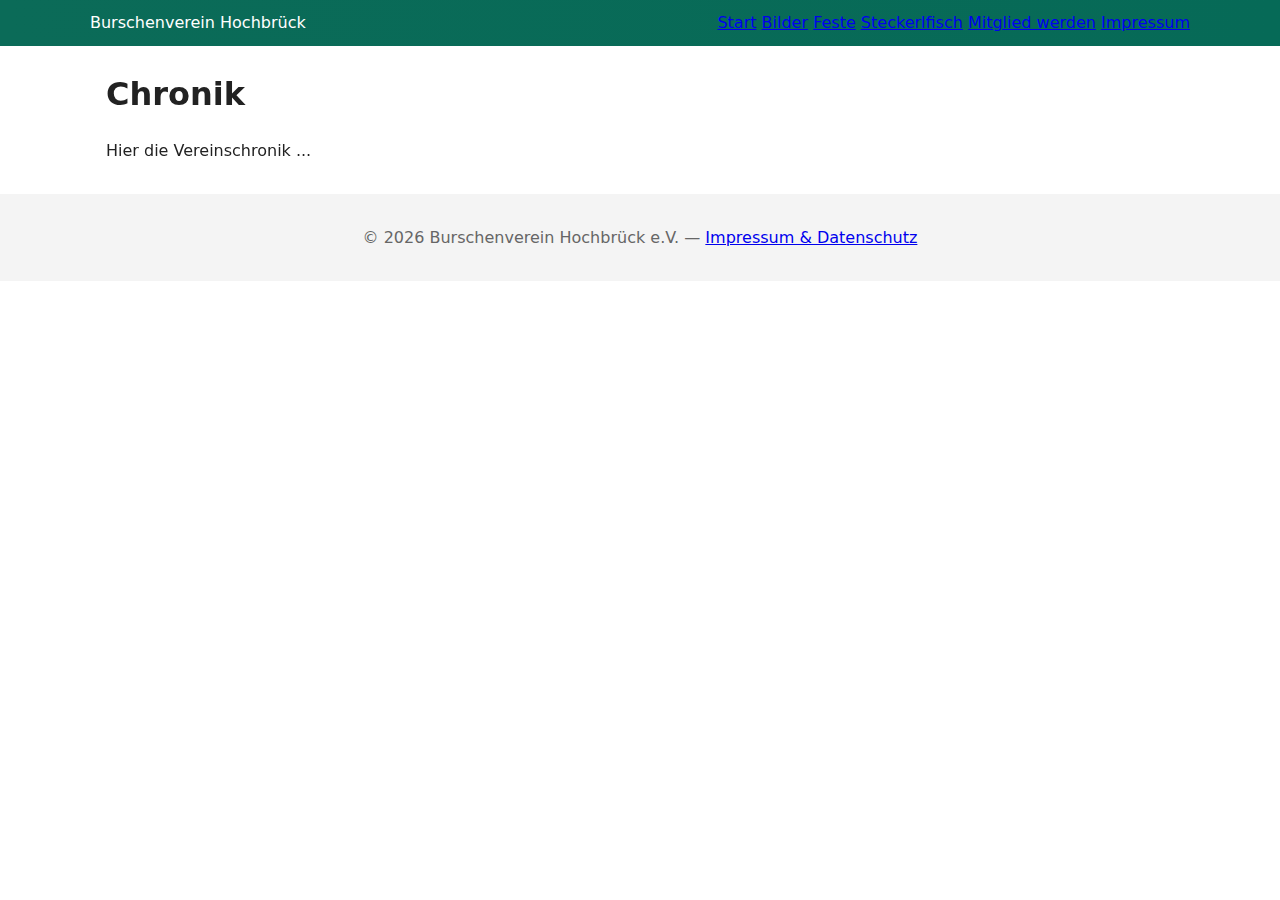
<file: chronik.html>
<!-- chronik.html -->
<!doctype html>
<html lang="de">
<head>
  <meta charset="utf-8">
  <meta name="viewport" content="width=device-width,initial-scale=1">
  <title>Chronik — Burschenverein Hochbrück</title>

  <!-- Favicon automatisch aus assets/images -->
  <link rel="icon" href="/assets/images/logo.svg" type="image/svg+xml">
  <link rel="icon" href="/assets/images/logo.png" type="image/png">

  <link rel="stylesheet" href="/assets/css/style.css">
  <!-- NEU für Dropdown: -->
  <script src="/assets/js/nav.js"></script>
</head>
<body class="page-other has-bg">

  <div id="site-header"></div>

  <main class="container">
    <h1>Chronik</h1>
    <p>Hier die Vereinschronik ...</p>
  </main>

  <div id="site-footer"></div>

  <script>
    // gleiche helper-Funktionen wie index.html (loadInclude, markActiveNav, setupDropdowns)
    async function loadInclude(id, path){
      const el = document.getElementById(id);
      if(!el) return;
      try { const r = await fetch(path); 
           if(!r.ok) return; 
           el.innerHTML = await r.text();
           const yearSpan = document.getElementById('year'); 
           if(yearSpan) yearSpan.textContent = new Date().getFullYear();
      } catch(e){ console.warn(e); }
    }
    function markActiveNav(){
      const nav = document.querySelector('.main-nav'); if(!nav) return;
      const links = nav.querySelectorAll('a'); const cur = location.pathname.split('/').pop() || 'index.html';
      links.forEach(a=>{ if(a.getAttribute('href') === cur) a.classList.add('active'); });
      const active = nav.querySelector('a.active'); if(active){ const parent = active.closest('.dropdown'); if(parent){ const btn = parent.querySelector('.dropbtn'); if(btn) btn.classList.add('active'); } }
    }
    function setupDropdowns(){
      const dropdowns = document.querySelectorAll('.dropdown');
      dropdowns.forEach(dd => {
        const btn = dd.querySelector('.dropbtn'); const menu = dd.querySelector('.dropdown-menu');
        if(!btn || !menu) return;
        document.addEventListener('click', (ev) => { if(!dd.contains(ev.target)){ btn.setAttribute('aria-expanded','false'); dd.setAttribute('aria-expanded','false'); menu.classList.remove('open'); } });
        btn.addEventListener('click', (e)=>{ e.stopPropagation(); const expanded = btn.getAttribute('aria-expanded') === 'true'; btn.setAttribute('aria-expanded', String(!expanded)); dd.setAttribute('aria-expanded', String(!expanded)); menu.classList.toggle('open', !expanded); });
      });
    }

    (async function init(){ await loadInclude('site-header','/includes/header.html'); await loadInclude('site-footer','/includes/footer.html'); markActiveNav(); setupDropdowns(); initNav(); })();
  </script>
</body>
</html>
</file>
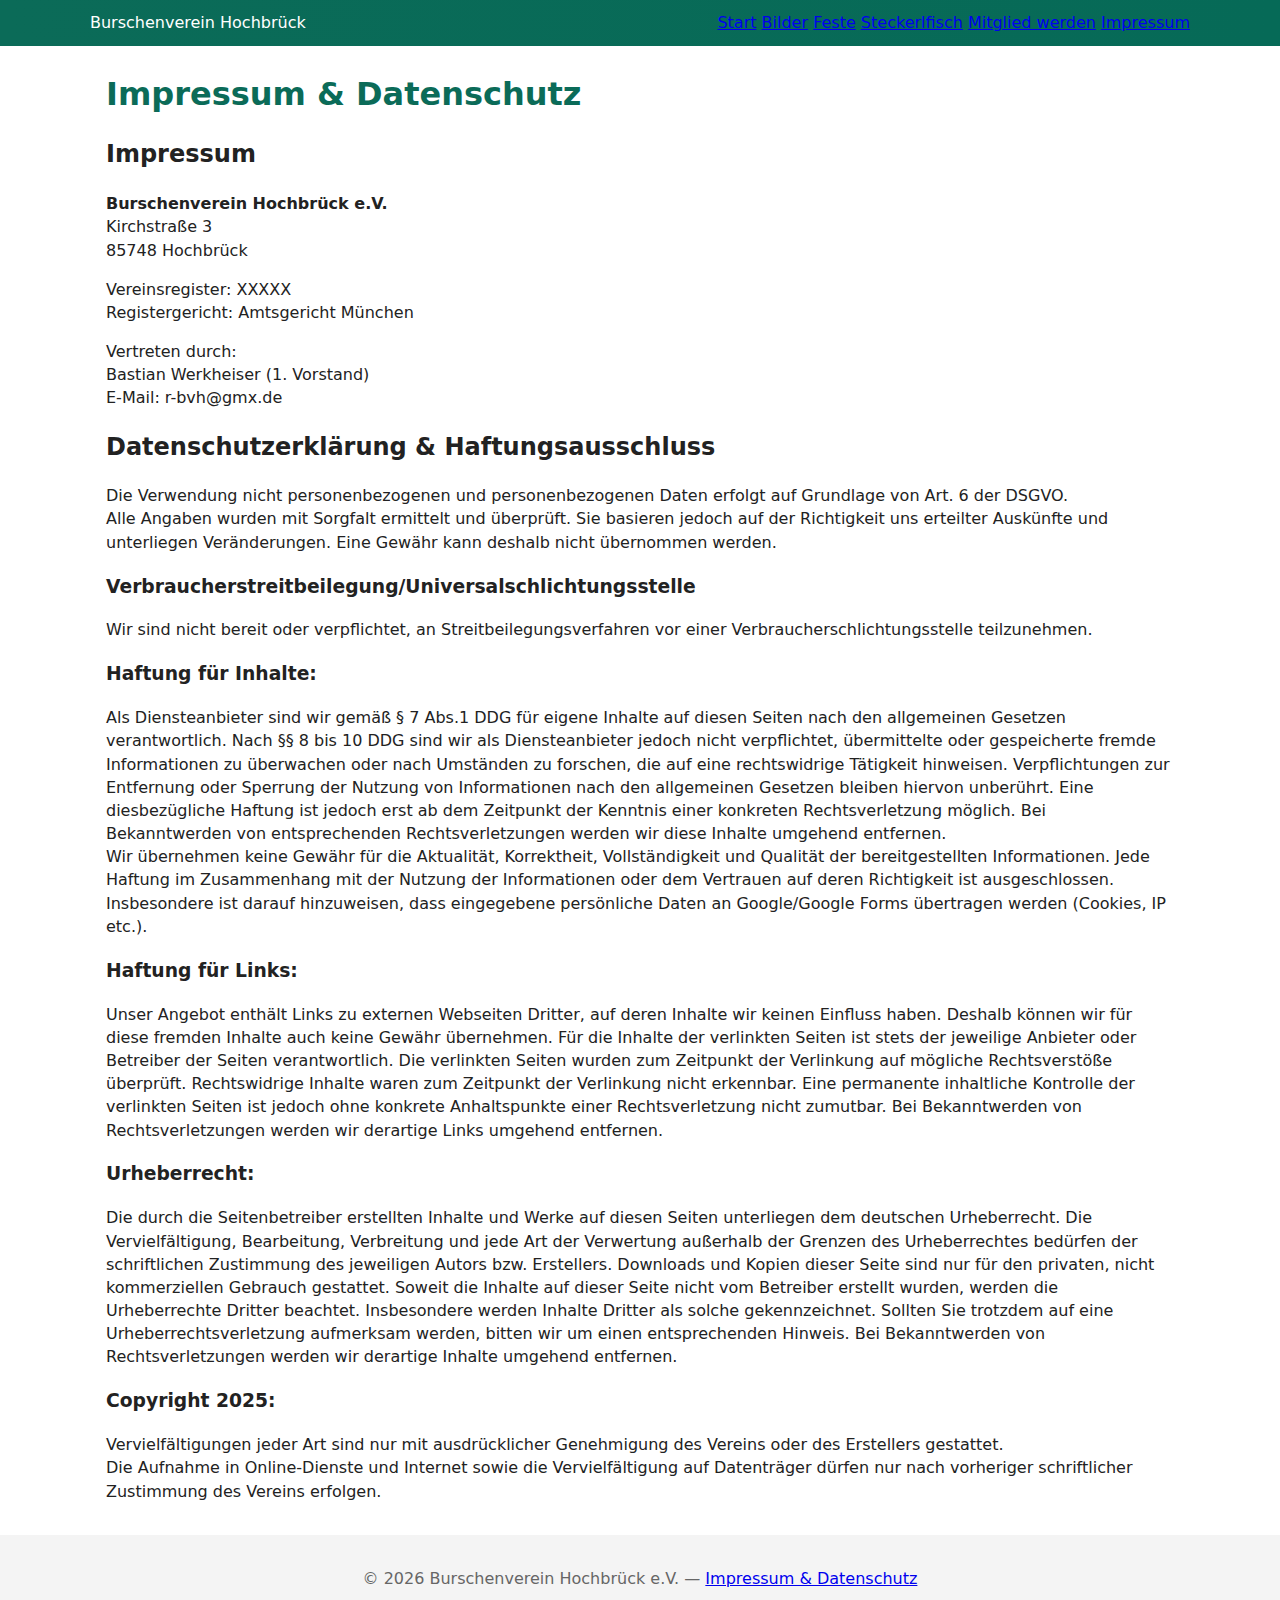
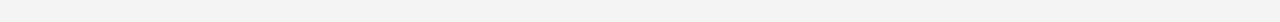
<file: impressum.html>
<!doctype html>
<html lang="de">
<head>
  <meta charset="utf-8">
  <meta name="viewport" content="width=device-width,initial-scale=1">
  <title>Impressum — Burschenverein Hochbrück</title>
  
  <!-- Favicon automatisch aus assets/images -->
  <link rel="icon" href="/assets/images/logo.svg" type="image/svg+xml">
  <link rel="icon" href="/assets/images/logo.png" type="image/png">
  
  <link rel="stylesheet" href="/assets/css/style.css">
  <!-- NEU für Dropdown: -->
  <script src="/assets/js/nav.js"></script>
</head>
<body>
  <div id="site-header"></div>
  <main class="container">
    <h1 class="hero-title">Impressum & Datenschutz</h1>
    <h2>Impressum</h2>
    <p><strong>Burschenverein Hochbrück e.V.</strong><br>
    Kirchstraße 3<br>
    85748 Hochbrück</p>
    <p>Vereinsregister: XXXXX <br>
      Registergericht: Amtsgericht München</p>
    <p>Vertreten durch: <br>
      Bastian Werkheiser (1. Vorstand)<br>
    E‑Mail: r-bvh@gmx.de</p>

    
    <h2>Datenschutzerklärung & Haftungsausschluss</h2>
    <p>Die Verwendung nicht personenbezogenen und personenbezogenen Daten erfolgt auf Grundlage von Art. 6 der DSGVO. <br>
      Alle Angaben wurden mit Sorgfalt ermittelt und überprüft. 
      Sie basieren jedoch auf der Richtigkeit uns erteilter Auskünfte und unterliegen Veränderungen. Eine Gewähr kann deshalb nicht übernommen werden. </p>
    <h3>Verbraucherstreitbeilegung/Universalschlichtungsstelle</h3>
    <p>Wir sind nicht bereit oder verpflichtet, an Streitbeilegungsverfahren vor einer Verbraucherschlichtungsstelle teilzunehmen.</p>

    <h3>Haftung für Inhalte: </h3>
    <p>Als Diensteanbieter sind wir gemäß § 7 Abs.1 DDG für eigene Inhalte auf diesen Seiten nach den allgemeinen Gesetzen verantwortlich. Nach §§ 8 bis 10 DDG sind wir als Diensteanbieter jedoch nicht verpflichtet, übermittelte oder gespeicherte fremde Informationen zu überwachen oder nach Umständen zu forschen, die auf eine rechtswidrige Tätigkeit hinweisen. Verpflichtungen zur Entfernung oder Sperrung der Nutzung von Informationen nach den allgemeinen Gesetzen bleiben hiervon unberührt. Eine diesbezügliche Haftung ist jedoch erst ab dem Zeitpunkt der Kenntnis einer konkreten Rechtsverletzung möglich. Bei Bekanntwerden von entsprechenden Rechtsverletzungen werden wir diese Inhalte umgehend entfernen. <br>
      Wir übernehmen keine Gewähr für die Aktualität, Korrektheit, Vollständigkeit und Qualität der bereitgestellten Informationen. Jede Haftung im Zusammenhang mit der Nutzung der Informationen oder dem Vertrauen auf deren Richtigkeit ist ausgeschlossen. <br> 
    Insbesondere ist darauf hinzuweisen, dass eingegebene persönliche Daten an Google/Google Forms übertragen werden (Cookies, IP etc.). </p>
    
    <h3>Haftung für Links: </h3>
    <p>Unser Angebot enthält Links zu externen Webseiten Dritter, auf deren Inhalte wir keinen Einfluss haben. Deshalb können wir für diese fremden Inhalte auch keine Gewähr übernehmen. Für die Inhalte der verlinkten Seiten ist stets der jeweilige Anbieter oder Betreiber der Seiten verantwortlich. Die verlinkten Seiten wurden zum Zeitpunkt der Verlinkung auf mögliche Rechtsverstöße überprüft. Rechtswidrige Inhalte waren zum Zeitpunkt der Verlinkung nicht erkennbar. Eine permanente inhaltliche Kontrolle der verlinkten Seiten ist jedoch ohne konkrete Anhaltspunkte einer Rechtsverletzung nicht zumutbar. Bei Bekanntwerden von Rechtsverletzungen werden wir derartige Links umgehend entfernen. </p>
    
    <h3>Urheberrecht: </h3>
    <p>Die durch die Seitenbetreiber erstellten Inhalte und Werke auf diesen Seiten unterliegen dem deutschen Urheberrecht. Die Vervielfältigung, Bearbeitung, Verbreitung und jede Art der Verwertung außerhalb der Grenzen des Urheberrechtes bedürfen der schriftlichen Zustimmung des jeweiligen Autors bzw. Erstellers. Downloads und Kopien dieser Seite sind nur für den privaten, nicht kommerziellen Gebrauch gestattet. Soweit die Inhalte auf dieser Seite nicht vom Betreiber erstellt wurden, werden die Urheberrechte Dritter beachtet. Insbesondere werden Inhalte Dritter als solche gekennzeichnet. Sollten Sie trotzdem auf eine Urheberrechtsverletzung aufmerksam werden, bitten wir um einen entsprechenden Hinweis. Bei Bekanntwerden von Rechtsverletzungen werden wir derartige Inhalte umgehend entfernen. </p>
    
    <h3>Copyright 2025: </h3>
    <p>Vervielfältigungen jeder Art sind nur mit ausdrücklicher Genehmigung des Vereins oder des Erstellers gestattet. <br>
      Die Aufnahme in Online-Dienste und Internet sowie die Vervielfältigung auf Datenträger dürfen nur nach vorheriger schriftlicher Zustimmung des Vereins erfolgen. 
    </p>

    <!-- vom Burschenverein Ismaning aus der Datenschutzerklärung: 
    Datenschutzerklärung
    Mit dieser Datenschutzerklärung möchten wir Sie über Art, Umfang und Zweck der Verarbeitung von personenbezogenen Daten auf unserer Webseite aufklären. Personenbezogene Daten sind alle Daten, die einen persönlichen Bezug zu Ihnen aufweisen, z. B. Name, Adresse, E-Mail-Adresse oder Nutzerverhalten.

    Wer bei uns für die Datenverarbeitung verantwortlich ist
    Verantwortlich für die Datenverarbeitung ist:
    
    Burschenverein Ismaning e.V.
    1. Vorstand
    vorstand@bv-ismaning.de
    https://www.bv-ismaning.de/impressum/
    
    Webhosting
    Wir bedienen uns zum Vorhalten unserer Onlinepräsenz eines Internet-Service-Providers, auf dessen Server die Webseite gespeichert wird (Hosting) und der unsere Seite im Internet verfügbar macht. Hierbei verarbeitet der Internet-Service-Providers in unserem Auftrag Kontaktdaten, Inhaltsdaten, Vertragsdaten, Nutzungsdaten, Bestandsdaten sowie Meta- und Kommunikationsdaten. Rechtsgrundlage: Rechtsgrundlage für die vorbeschriebene Verarbeitung ist unser berechtigtes Interesse an einer effizienten und sicheren Zurverfügungstellung unseres Onlineangebotes, Art. 6 Abs. 1 lit. f DSGVO i. V. m. Art. 28 DSGVO (Auftragsverarbeitungsvertrag).
    
    Sofern Sie unsere Webseite lediglich informatorisch nutzen, werden von unserem Internet-Service-Provider nur diejenigen personenbezogenen Daten erhoben, die der von Ihnen verwendete Browser an dessen Server übermittelt. Das sind folgende Daten:
    
    IP-Adresse
    das Datum und die Uhrzeit des Zugriffs auf unsere Internetseite
    Zeitzonendifferenz zur Greenwich Mean Time (GMT)
    Zugriffsstatus (HTTP-Status)
    die übertragene Datenmenge
    der Internet-Service-Provider des zugreifenden Systems
    der von Ihnen verwendete Browsertyp und dessen Version
    das von Ihnen verwendete Betriebssystem
    die Internetseite, von welcher Sie gegebenenfalls auf unsere Internetseite gelangt sind
    die Seiten bzw. Unterseiten, welche Sie auf unserer Internetseite besuchen.
    Die vorgenannten Daten werden als Logfiles auf den Servern unseres Internet-Service-Providers gespeichert. Dies ist erforderlich, um die Webseite auf dem von Ihnen genutzten Endgerät darstellen zu können, sowie die Stabilität und Sicherheit zu gewährleisten. In den vorstehenden Zwecken liegt unser berechtigtes Interesse an der Datenverarbeitung. Rechtsgrundlage: Rechtsgrundlage hierfür ist Art. 6 Abs. 1 S. 1 lit. f DSGVO. Dauer: Die vorstehenden Daten zur Bereitstellung unserer Webseite werden für die Dauer von 7 Tagen gespeichert und dann gelöscht. Verhinderung: Da die Verarbeitung der vorstehenden Daten für die Bereitstellung unseres Internetauftritts zwingend erforderlich ist, besteht kein Widerspruchsrecht.
    
    Cookies
    Unsere Internetseite nutzt Cookies. Bei Cookies handelt es sich um kleine Textdateien, bestehend aus einer Reihe von Zahlen und Buchstaben, die auf dem von Ihnen genutzten Endgerät abgelegt und gespeichert werden. Cookies übertragen weder Viren noch können sie Programme ausführen. Vielmehr dienen sie vorrangig dazu, Informationen zwischen dem von Ihnen genutzten Endgerät und unserer Webseite auszutauschen, um unser Internetangebot für Sie nutzerfreundlicher und effektiver zu machen. Dabei ist zu unterscheiden zwischen temporären (transienten) Cookies uns persistenten Cookies. Zu den transienten Cookies zählen insbesondere die Session-Cookies. Diese speichern eine sogenannte Session-ID, mit welcher sich verschiedene Anfragen Ihres Browsers der gemeinsamen Sitzung zuordnen lassen. Dadurch erkennt unsere Webseite Ihren Rechner wieder, wenn Sie auf unsere Webseite zurückkehren. Die Session-Cookies werden gelöscht, wenn Sie sich ausloggen oder Ihren Browser schließen. Persistente Cookies werden automatisiert nach einer vorgegebenen Dauer gelöscht, die sich je nach Cookie unterscheiden kann. Sie haben die Möglichkeit, diese Cookies in den Sicherheitseinstellungen Ihres Browsers jederzeit zu löschen.
    
    Die Cookies dienen dazu, unsere Website nutzerfreundlicher zu gestalten. Einige Elemente unserer Internetseite erfordern es, dass der aufrufende Browser auch nach einem Seitenwechsel identifiziert werden kann. In diesen Cookies können insbesondere Informationen zu Spracheinstellungen oder Log-In-Informationen gespeichert sein.
    
    In den vorstehenden Zwecken liegt unser berechtigtes Interesse an der Datenverarbeitung. Rechtsgrundlage hierfür ist Art. 6 Abs. 1 S. 1 lit. f DSGVO.
    
    Da die Cookies auf Ihrem Computer gespeichert werden, haben Sie als Nutzer auch die volle Kontrolle über die Verwendung von Cookies. Sie haben die Möglichkeit, über die Sicherheitseinstellungen Ihres Browsers festzulegen, ob Cookies überhaupt gespeichert werden. Sie können etwa von vornherein keine oder nur auf Nachfrage Cookies akzeptieren oder aber festlegen, dass Cookies nach jedem Schließen Ihres Browsers gelöscht werden. Werden Cookies für unsere Website deaktiviert, können möglicherweise nicht mehr alle Funktionen der Website vollumfänglich genutzt werden.
    
    Speicherdauer/Löschung
    Wir löschen oder sperren Ihre personenbezogenen Daten, sobald der Zweck der Speicherung erreicht ist oder entfällt. Eine darüberhinausgehende Speicherung erfolgt nur, wenn uns dies durch nationale oder europäische Vorschriften aufgegeben wird. Eine Sperrung oder Löschung der Daten erfolgt in diesem Fall dann, wenn die in den jeweiligen Vorschriften vorgeschriebene Speicherfrist abgelaufen ist, es sei denn wir benötigen Ihre Daten zur Erfüllung eines zwischen uns geschlossenen Vertrages oder wenn dies zur Geltendmachung, Ausübung oder Verteidigung von Rechtsansprüchen erforderlich ist.
    
    Kontaktaufnahme über Kontaktformular, E-Mail, Soziale Medien oder Telefon
    Soweit Sie das auf unserer Internetpräsenz angebotene Kontaktformular nutzen oder uns per E-Mail. Telefon, oder sozialer Medien ansprechen und uns hierüber personenbezogene Daten zur Verfügung stellen, werden diese Daten zur Verarbeitung Ihrer Anfrage in unserem Hause automatisch gespeichert und weiterverarbeitet. Diese Daten werden nur zur Korrespondenz mit Ihnen verarbeitet. Die Datenübermittlung über unser Kontaktformular erfolgt über eine verschlüsselte SSL-Verbindung. Eine Weitergabe Ihrer Daten an Dritte erfolgt nicht. Zweck: Ihren Namen benötigen wir, um Sie in unserer Antwort ansprechen zu können. Ihre E-Mail-Adresse benötigen wir, um Ihre Anfrage beantworten zu können. Ihre Telefonnummer benötigen wir, um Ihrer Rückrufbitte nachkommen zu können. Rechtsgrundlage: Die Rechtsgrundlage für die vorbeschriebene Nutzung Ihrer Daten ist Art. 6 Abs.1 lit. a DSGVO. Löschung: Die von uns erhobenen personenbezogenen Daten werden gelöscht, sofern sie nicht mehr erforderlich sind. Wir überprüfen die Erforderlichkeit alle 2 Jahre. Außerdem können Sie die Datenverarbeitung jederzeit widerrufen.
    
    Blog
    Sie haben die Möglichkeit die von uns über unserem Blog geposteten Beiträge zu kommentieren. Da wir für rechtsverletzende Inhalte (Beleidigung, Schmähkritik, Volksverhetzung, verbotene Gewaltdarstellung etc.) Ihres Kommentars unter Umständen selbst in Haftung genommen werden können, speichern wir Ihre IP-Adresse für die Dauer von 7 Tagen, um gegebenenfalls hierüber Ihre Identität ermitteln zu können. Rechtsgrundlage: Die Rechtsgrundlage für die Speicherung Ihrer Daten ist Art. 6 Abs. 1 lit. f DSGVO. Löschung: Die von uns auf diese Weise erhobenen und übertragenen Daten werden nach 14 Tagen automatisch gelöscht. Verhinderung: Sie können die Speicherung der IP-Adresse verhindern, indem Sie keine Kommentare abgeben.
    
    Ihre Rechte als Nutzer unserer Onlinepräsenz nach der DSGVO
    Nach der DSGVO stehen Ihnen die nachfolgend aufgeführten Rechte zu, die Sie jederzeit bei dem in Ziffer 1. dieser Datenschutzerklärung genannten Verantwortlichen geltend machen können:
    
    Recht auf Auskunft: Sie können nach Art. 15 DSGVO eine Bestätigung darüber verlangen, ob und welche personenbezogenen Daten wir von Ihnen verarbeiten. Darüber hinaus können Sie von uns unentgeltlich Auskunft über die Verarbeitungszwecke, die Kategorie der personenbezogenen Daten, die Kategorien von Empfängern, gegenüber denen Ihre Daten offengelegt wurden oder werden, die geplante Speicherdauer, das Bestehen eines Rechts auf Berichtigung, Löschung, Einschränkung der Verarbeitung oder Widerspruch, das Bestehen eines Beschwerderechts sowie die Herkunft ihrer Daten, sofern diese nicht bei uns erhoben wurden, verlangen. Ferner steht Ihnen ein Auskunftsrecht darüber zu, ob Ihre personenbezogenen Daten an ein Drittland oder an eine internationale Organisation übermittelt wurden. Sofern dies der Fall ist, steht Ihnen das Recht zu, Auskunft über die geeigneten Garantien im Zusammenhang mit der Übermittlung zu erhalten.
    Recht auf Berichtigung: Gemäß Art. 16 DSGVO können Sie die Berichtigung unrichtiger oder Vervollständigung unvollständiger der bei uns gespeicherten und Sie betreffenden personenbezogenen Daten verlangen.
    Recht auf Löschung: Gemäß Art. 17 DSGVO steht Ihnen das Recht zu, die Löschung Ihrer bei uns gespeicherten personenbezogenen Daten zu verlangen, soweit wir deren Verarbeitung nicht zu folgenden Zwecken benötigen:
    zur Erfüllung einer rechtlichen Verpflichtung,
    zur Geltendmachung, Ausübung oder Verteidigung von Rechtsansprüchen,
    zur Ausübung des Rechts auf freie Meinungsäußerung und Information oder
    aus Gründen der in Art. 17 Abs. 3 lit c und d DSGVO genannten Fälle des öffentlichen Interesses.
    Recht auf Einschränkung: Gemäß Art. 18 DSGVO haben Sie das Recht, die Einschränkung der Verarbeitung Ihrer personenbezogenen Daten zu verlangen, wenn
    die Richtigkeit der Daten von Ihnen bestritten wird, und zwar für eine Dauer, die es uns ermöglicht, die Richtigkeit der personenbezogenen Daten zu überprüfen,
    die Verarbeitung Ihrer Daten unrechtmäßig ist, Sie aber deren Löschung ablehnen und stattdessen die Einschränkung der Nutzung der Daten verlangen,
    wir die personenbezogenen Daten für die Zwecke der Verarbeitung nicht länger benötigen, Sie die Daten jedoch zur Geltendmachung, Ausübung oder Verteidigung von Rechtsansprüchen benötigen
    Sie gemäß Art. 21 DSGVO Widerspruch gegen die Verarbeitung Ihrer Daten eingelegt haben, es aber noch nicht feststeht, ob die berechtigten Gründe, die uns trotz Ihres Widerspruches zu einer weiteren Verarbeitung berechtigten, Ihre Rechte überwiegen.
    Recht auf Unterrichtung: Sofern Sie das Recht auf Berichtigung, Löschung oder Einschränkung der Verarbeitung gegenüber uns geltend gemacht haben, sind wir verpflichtet, allen Empfängern, denen gegenüber die Sie betreffenden personenbezogene Daten offengelegt wurden, die von Ihnen verlangte Berichtigung oder Löschung der Daten oder deren Einschränkung der Verarbeitung mitzuteilen, es sei denn, dies erweist sich als unmöglich oder ist mit einem unverhältnismäßigen Aufwand verbunden. Ihnen steht das Recht zu, von uns über diese Empfänger unterrichtet zu werden.
    Recht auf Datenübertragbarkeit: Gemäß Art. 20 DSGVO können Sie verlangen, dass wir die Sie betreffenden personenbezogenen Daten, die Sie uns bereitgestellt haben, in einem strukturierten, gängigen und maschinenlesebaren Format zu erhalten oder die Übermittlung an einen anderen Verantwortlichen zu verlangen.
    Beschwerderecht: Nach Art. 77 DSGVO haben Sie das Recht, sich bei einer Aufsichtsbehörde zu beschweren. Hierfür können Sie sich an die Aufsichtsbehörde Ihres üblichen Aufenthaltsortes, Ihres Arbeitsplatzes oder unseres Firmensitzes wenden.
    Widerrufsrecht
    Gemäß Art. 7 Abs. 3 DSGVO steht Ihnen das Recht zu, Ihre erteilte Einwilligung in die Verarbeitung Ihrer Daten jederzeit uns gegenüber zu widerrufen. Der von Ihnen erklärte Widerruf ändert nichts an der Rechtmäßigkeit der bis zum Widerruf erfolgten Verarbeitung Ihrer personenbezogenen Daten.
    
    Widerspruchsrecht
    Sie haben das Recht, aus Gründen, die sich aus Ihrer besonderen Situation ergeben, jederzeit gegen die Verarbeitung der Sie betreffenden personenbezogenen Daten, die aufgrund einer Interessenabwägung (Art. 6 Abs. 1 lit. f DSGVO) erfolgt, Widerspruch einzulegen. Dies ist insbesondere dann der Fall, wenn die Datenverarbeitung nicht zur Erfüllung eines Vertrages erforderlich ist. Sofern Sie von Ihrem Widerspruchsrecht Gebrauch machen, bitten wir Sie um die Darlegung der Gründe. Wir werden Ihre personenbezogenen Daten dann nicht mehr verarbeiten, es sei denn, wir können Ihnen gegenüber nachweisen, dass zwingende schutzwürdige Gründe an der Datenverarbeitung Ihre Interessen und Rechte überwiegen.
    
    Unabhängig vom vorstehend Gesagten, haben Sie das jederzeitige Recht, der Verarbeitung Ihrer personenbezogenen Daten für Zwecke der Werbung und Datenanalyse zu widersprechen.
    
    Ihren Widerspruch richten Sie bitte an die oben angegebene Kontaktadresse des Verantwortlichen.
    
    Google Maps
    Wir nutzen auf unserem Internetauftritt „Google Maps“, einen Dienst der Google Inc., 1600 Amphitheatre Parkway, Mountain View, CA 94043, USA (nachfolgend bezeichnet als: „Google“).
    
    Durch Google Maps werden geographische Informationen visuell dargestellt. Hierbei durch Google die IP-Adresse des Besuchers erhoben und verarbeitet. Diese wird unabhängig davon, ob die Nutzung von Google Maps tatsächlich erfolgt, oder Sie in Ihrem Google Account eingeloggt sind, an Google übermittelt. Ihre IP-Adresse wird Ihrem Google Account zugeordnet, sofern Sie bei dem Besuch unserer Webseite in diesen eingeloogt sind. Diese Daten werden an externe Server von Google in den USA übertragen. Google ist Teilnehmer des Privacy-Shield Abkommens und zur Datenverarbeitung nach europäischen Standards zertifiziert. Google gibt diese über das technische Verfahren erhobenen Daten unter Umständen an Dritte weiter. Zweck: Die Einbindung von Google Maps dient der vereinfachten Visualisierung und Navigation im Rahmen eines Besuchs unseres Standorts. Die Datenverarbeitung von Google erfolgt zum Zwecke der Werbung, Marktforschung, der Gestaltung der Webseite und Bereitstellung von bedarfsgerechter Werbung. Rechtsgrundlage: Die Rechtsgrundlage für die vorbeschriebene Nutzung der Daten ist Art. 6 Abs. 1 lit. f DSGVO. Verhinderung: Sie können die Zuordnung der Daten verhindern, indem Sie auf die Verwendung von Google Maps auf unserer Webseite verzichten und sich vor Ihrem Besuch aus Ihrem Google Account ausloggen. Zudem können Sie JavaScript in Ihrem Browser deaktivieren, um die Kartenanzeige zu verhindern.
    
    Informationen zum Drittanbieter:
    
    Sitz innerhalb der EU: Google Dublin, Google Ireland Ltd., Gordon House, Barrow Street, Dublin 4, Ireland, Fax: +353 (1) 436 1001.
    
    Datenschutzbestimmungen: http://www.google.com/intl/de_de/help/terms_maps.html
    Social Media Plugins
    Unser Internetauftritt verwendet sog. Social Media Plugins in Form von. „Social-Media-Buttons“ der unten aufgeführten Anbieter. Welches Plugin zu welchem Anbieter gehört, können Sie an dem jeweiligen Logo erkennen, mit welchem das Plugin gekennzeichnet ist.
    
    Damit beim Aufruf unserer Seiten nicht automatisch Daten an den Anbieter des Plugins übertragen werden, verwenden wir die sog. Shariff-Lösung. Erst indem Sie auf den jeweiligen „Social-Media-Button“ klicken, wird die Erfassung von Informationen und deren Übertragung an den Anbieter ausgelöst. Auch wenn Sie bei dem jeweiligen sozialen Netzwerk kein Konto besitzen und nicht dort eingeloggt sind, können die Daten durch Klicken des Buttons an den dazugehörigen Anbieter gesendet werden.
    
    Die erhobenen Daten können von dem Anbieter gespeichert und ausgewertet werden, um so zum Zwecke von Werbung und Marktforschung Nutzungsprofile von Ihnen zu erstellen. Gegen die Erstellung von Nutzerprofilen steht Ihnen ein Widerrufsrecht zu. Um dieses auszuüben, müssen Sie sich an den Anbieter des Plugins wenden.
    Zu welchem Zweck und in welchem Umfang Daten von dem Anbieter erhoben werden, können Sie den jeweiligen, im Folgenden mitgeteilten, Datenschutzerklärungen der Anbieter entnehmen.
    
    Wir selbst erfassen keine personenbezogenen Daten mittels der Social Plugins oder über deren Nutzung. Wir haben keinen Einfluss darauf, welche Daten ein aktiviertes Plugin erfasst und wie diese Daten durch den Anbieter verwendet werden.
    
    Auf unserem Internetauftritt nutzen wir Social-Plugins folgender Unternehmen:
    Facebook
    Facebook ist ein Dienst der Facebook Inc., 1601 S. California Ave, Palo Alto, CA 94304 – USA
    
    Sitz in der EU: Facebook Ireland Ltd., 4 Grand Canal Square, Grand Canal Harbour, Dublin 2 – Irland
    
    Datenschutzerklärung abrufbar unter: https://www.facebook.com/about/privacy/
    
    Sicherheitsmaßnahmen
    Wir treffen im Übrigen technische und organisatorische Sicherheitsmaßnahmen nach dem Stand der Technik, um die Vorschriften der Datenschutzgesetze einzuhalten und Ihre Daten gegen zufällige oder vorsätzliche Manipulationen, teilweisen oder vollständigen Verlust, Zerstörung oder gegen den unbefugten Zugriff Dritter zu schützen.
    
    Google Analytics
    Unsere Website verwendet Funktionen des Webanalysedienstes Google Analytics. Anbieter des Webanalysedienstes ist die Google Inc., 1600 Amphitheatre Parkway, Mountain View, CA 94043, USA.
    
    Google Analytics verwendet „Cookies.“ Das sind kleine Textdateien, die Ihr Webbrowser auf Ihrem Endgerät speichert und eine Analyse der Website-Benutzung ermöglichen. Mittels Cookie erzeugte Informationen über Ihre Benutzung unserer Website werden an einen Server von Google übermittelt und dort gespeichert. Server-Standort ist im Regelfall die USA.
    
    Das Setzen von Google-Analytics-Cookies erfolgt auf Grundlage von Art. 6 Abs. 1 lit. f DSGVO. Als Betreiber dieser Website haben wir  ein berechtigtes Interesse an der Analyse des Nutzerverhaltens, um unser Webangebot und ggf. auch Werbung zu optimieren.
    
    IP-Anonymisierung
    Wir setzen Google Analytics in Verbindung mit der Funktion IP-Anonymisierung ein. Sie gewährleistet, dass Google Ihre IP-Adresse innerhalb von Mitgliedstaaten der Europäischen Union oder in anderen Vertragsstaaten des Abkommens über den Europäischen Wirtschaftsraum vor der Übermittlung in die USA kürzt. Es kann Ausnahmefälle geben, in denen Google die volle IP-Adresse an einen Server in den USA überträgt und dort kürzt. In unserem Auftrag wird Google diese Informationen benutzen, um Ihre Nutzung der Website auszuwerten, um Reports über Websiteaktivitäten zu erstellen und um weitere mit der Websitenutzung und der Internetnutzung verbundene Dienstleistungen gegenüber uns zu erbringen. Es findet keine Zusammenführung der von Google Analytics übermittelten IP-Adresse mit anderen Daten von Google statt.
    
    Browser Plugin
    Das Setzen von Cookies durch Ihren Webbrowser ist verhinderbar. Einige Funktionen unserer Website könnten dadurch jedoch eingeschränkt werden. Ebenso können Sie die Erfassung von Daten bezüglich Ihrer Website-Nutzung einschließlich Ihrer IP-Adresse mitsamt anschließender Verarbeitung durch Google unterbinden. Dies ist möglich, indem Sie das über folgenden Link erreichbare Browser-Plugin herunterladen und installieren: https://tools.google.com/dlpage/gaoptout?hl=de.
    
    Widerspruh gegen die Datenerfassung
    Sie können die Erfassung Ihrer Daten durch Google Analytics verhindern, indem Sie auf folgenden Link klicken. Es wird ein Plugin installiert, welches die Erfassung Ihrer Daten bei zukünftigen Besuchen unserer Website verhindert: Google Analytics deaktivieren.
    
    Einzelheiten zum Umgang mit Nutzerdaten bei Google Analytics finden Sie in der Datenschutzerklärung von Google: https://support.google.com/analytics/answer/6004245?hl=de.
    
    Auftragsverarbeitung
    Zur vollständigen Erfüllung der gesetzlichen Datenschutzvorgaben haben wir mit Google einen Vertrag über die Auftragsverarbeitung abgeschlossen.
    
    Demografische Merkmale bei Google Analytics
    Unsere Website verwendet die Funktion “demografische Merkmale” von Google Analytics. Mit ihr lassen sich Berichte erstellen, die Aussagen zu Alter, Geschlecht und Interessen der Seitenbesucher enthalten. Diese Daten stammen aus interessenbezogener Werbung von Google sowie aus Besucherdaten von Drittanbietern. Eine Zuordnung der Daten zu einer bestimmten Person ist nicht möglich. Sie können diese Funktion jederzeit deaktivieren. Dies ist über die Anzeigeneinstellungen in Ihrem Google-Konto möglich oder indem Sie die Erfassung Ihrer Daten durch Google Analytics, wie im Punkt “Widerspruch gegen die Datenerfassung” erläutert, generell untersagen.
    --> 

    
  </main>
  <div id="site-footer"></div>
  <script>
    // gleiche helper-Funktionen wie index.html (loadInclude, markActiveNav, setupDropdowns)
    async function loadInclude(id, path){
      const el = document.getElementById(id);
      if(!el) return;
      try { const r = await fetch(path); if(!r.ok) return; el.innerHTML = await r.text();
        const yearSpan = document.getElementById('year'); if(yearSpan) yearSpan.textContent = new Date().getFullYear();
      } catch(e){ console.warn(e); }
    }
    function markActiveNav(){
      const nav = document.querySelector('.main-nav'); if(!nav) return;
      const links = nav.querySelectorAll('a'); const cur = location.pathname.split('/').pop() || 'index.html';
      links.forEach(a=>{ if(a.getAttribute('href') === cur) a.classList.add('active'); });
      const active = nav.querySelector('a.active'); if(active){ const parent = active.closest('.dropdown'); if(parent){ const btn = parent.querySelector('.dropbtn'); if(btn) btn.classList.add('active'); } }
    }
    function setupDropdowns(){
      const dropdowns = document.querySelectorAll('.dropdown');
      dropdowns.forEach(dd => {
        const btn = dd.querySelector('.dropbtn'); const menu = dd.querySelector('.dropdown-menu');
        if(!btn || !menu) return;
        document.addEventListener('click', (ev) => { if(!dd.contains(ev.target)){ btn.setAttribute('aria-expanded','false'); dd.setAttribute('aria-expanded','false'); menu.classList.remove('open'); } });
        btn.addEventListener('click', (e)=>{ e.stopPropagation(); const expanded = btn.getAttribute('aria-expanded') === 'true'; btn.setAttribute('aria-expanded', String(!expanded)); dd.setAttribute('aria-expanded', String(!expanded)); menu.classList.toggle('open', !expanded); });
      });
    }

    (async function init(){ await loadInclude('site-header','/includes/header.html'); await loadInclude('site-footer','/includes/footer.html'); markActiveNav(); setupDropdowns(); initNav(); })();
  </script>
</body>
</html>
</file>
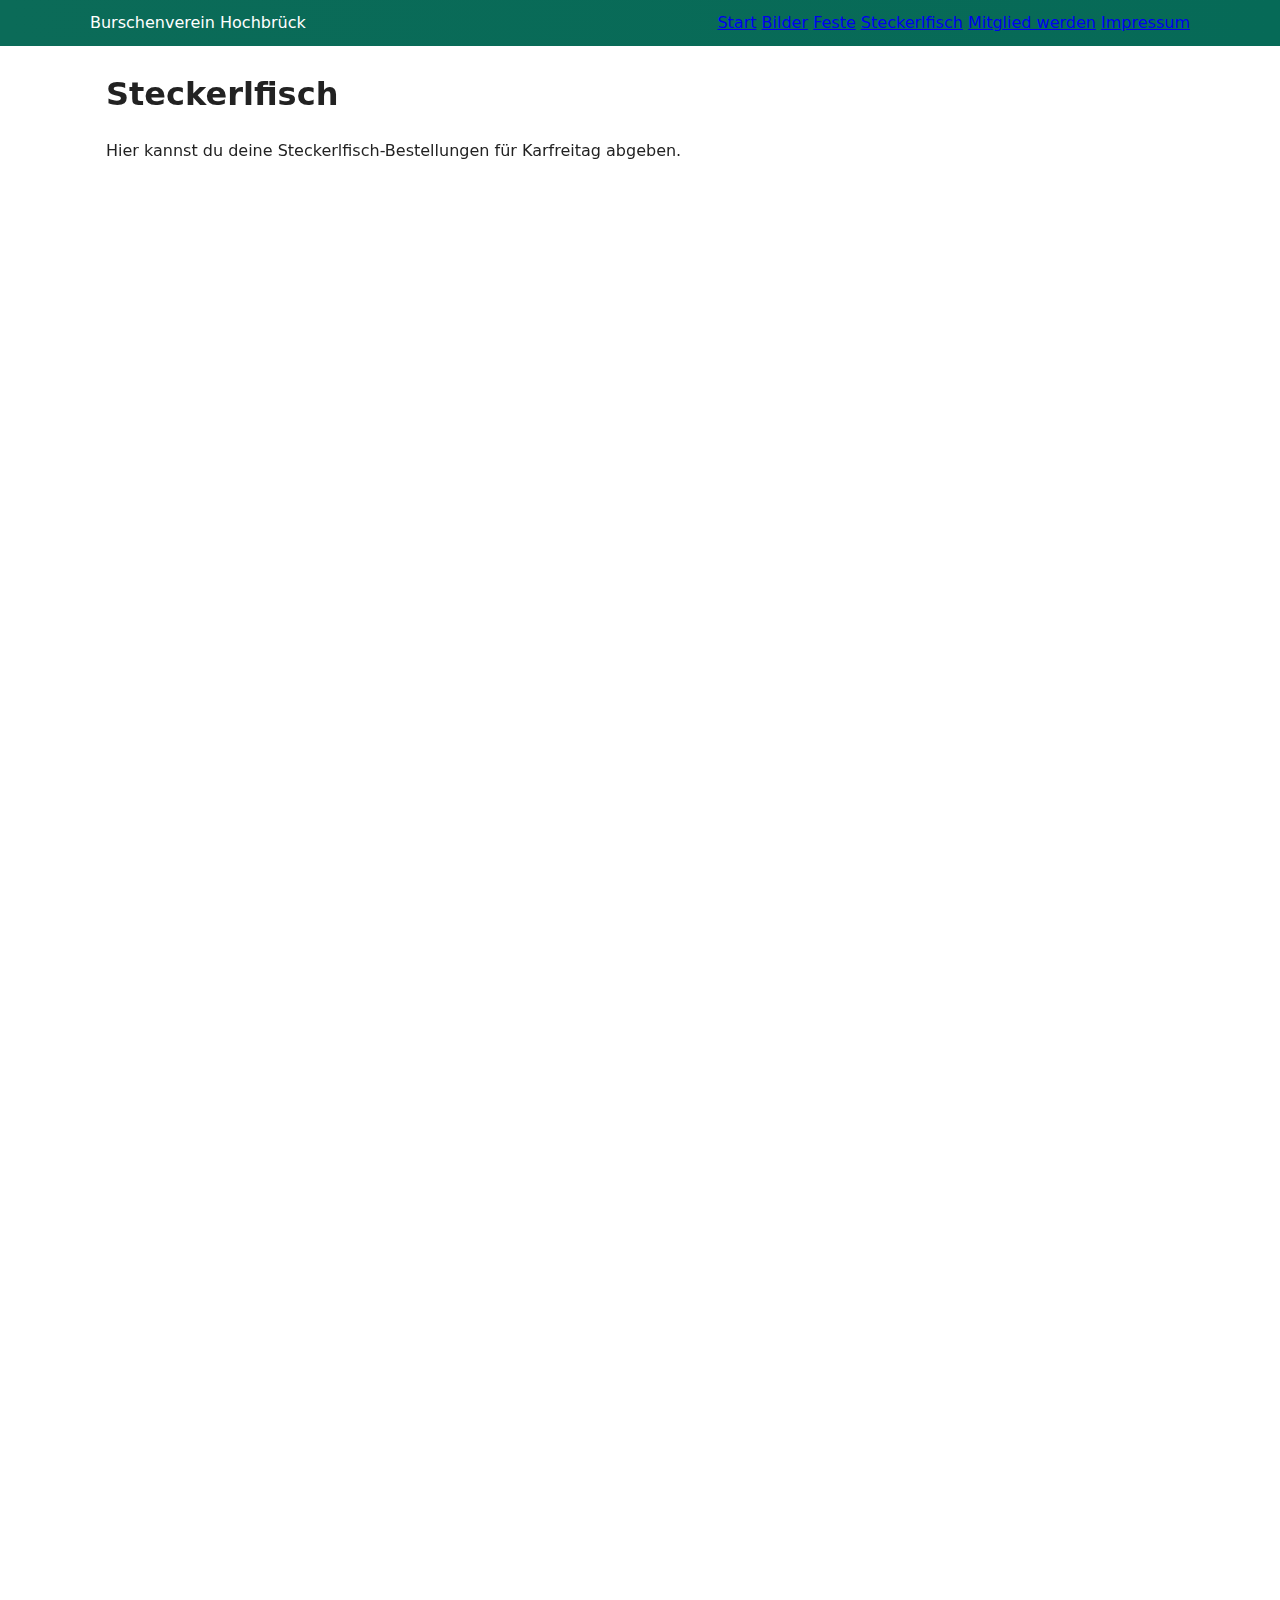
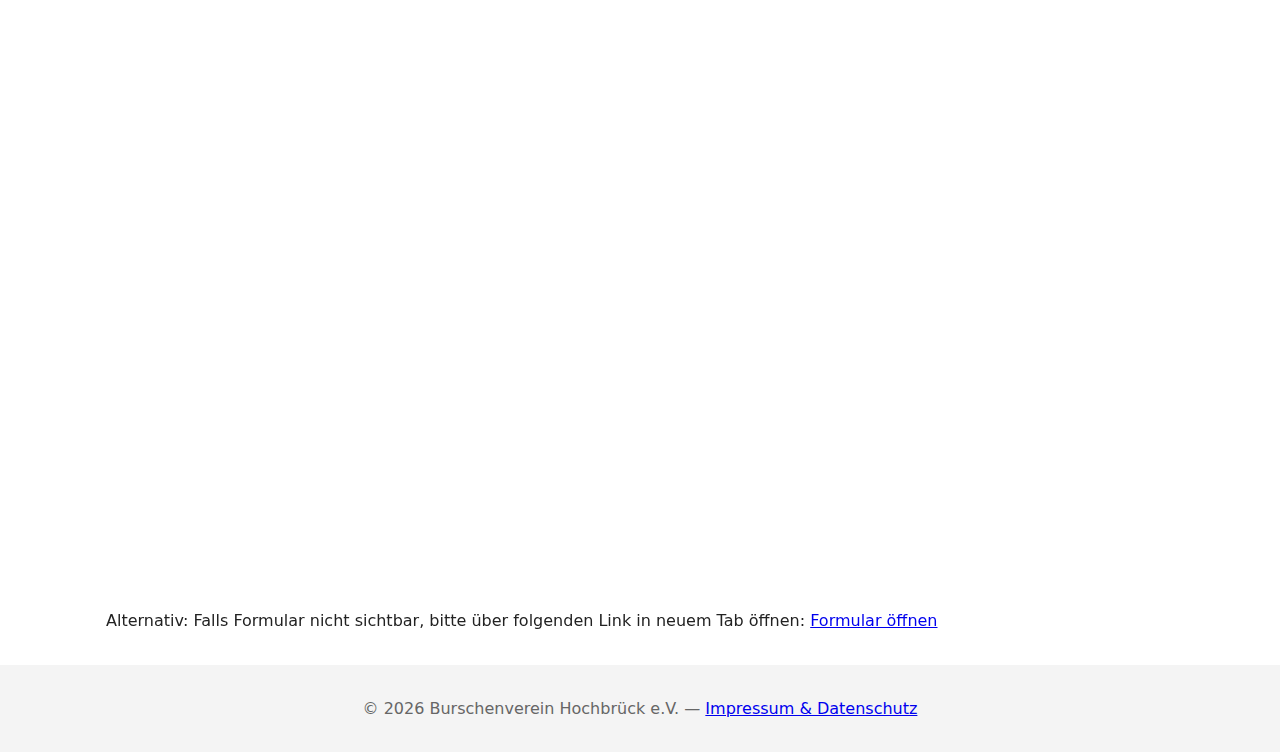
<file: steckerlfisch.html>
<!-- steckerlfisch.html -->
<!doctype html>
<html lang="de">
<head>
  <meta charset="utf-8">
  <meta name="viewport" content="width=device-width,initial-scale=1">
  <title>Steckerlfisch — Burschenverein Hochbrück</title>
  <link rel="icon" href="/assets/images/logo.svg" type="image/svg+xml">
  <link rel="icon" href="/assets/images/logo.png" type="image/png">
  <link rel="stylesheet" href="/assets/css/style.css">
  <!-- NEU für Dropdown: -->
  <script src="/assets/js/nav.js"></script>
</head>
<body class="page-other has-bg">

  <div id="site-header"></div>

  <main class="container">
    <h1>Steckerlfisch</h1>
    <p>Hier kannst du deine Steckerlfisch-Bestellungen für Karfreitag abgeben.</p>

    <!--
      Google Forms einbetten:
      1. Öffne dein Google Form → Mehr (⋮) → "Einbetten" (<>).
      2. Kopiere den iframe-Code und ersetze das folgende Beispiel.
    -->

    <!-- Beispiel-iframe (ersetzt diesen Block mit deinem echten Embed-Code) -->
    <!--
    <iframe src="https://docs.google.com/forms/d/e/DEINE_FORM_ID/viewform?embedded=true"
            width="640" height="900" frameborder="0" marginheight="0" marginwidth="0">Wird geladen…</iframe>
    -->
    <iframe src="https://docs.google.com/forms/d/e/1FAIpQLSfFWT3I9d1nO7yCsFaNxMHtl0fxX4CEor6ZVd2F7fblLYXyJg/viewform?embedded=true" 
      width="640" height="2009" frameborder="0" marginheight="0" marginwidth="0">Wird geladen…</iframe>

    <p>Alternativ: Falls Formular nicht sichtbar, bitte über folgenden Link in neuem Tab öffnen: <a href="https://forms.gle/Yy2mfJ7rFSqrCb9A8" target="_blank" rel="noopener">Formular öffnen</a></p>
  </main>

  <div id="site-footer"></div>

  <script>
    // include / dropdown wie auf anderen Seiten
    async function loadInclude(id, path){
      const el = document.getElementById(id);
      if(!el) return;
      try {
        const r = await fetch(path);
        if(!r.ok) return;
        el.innerHTML = await r.text();
        const yearSpan = document.getElementById('year');
        if(yearSpan) yearSpan.textContent = new Date().getFullYear();
        markActiveNav();
        setupDropdowns();
      } catch(e){ console.warn('Include laden fehlgeschlagen', e); }
    }
    function markActiveNav(){ /* siehe oben */ const nav = document.querySelector('.main-nav'); if(!nav) return; const links = nav.querySelectorAll('a'); const cur = location.pathname.split('/').pop() || 'index.html'; links.forEach(a=>{ if(a.getAttribute('href') === cur) a.classList.add('active'); }); }
    function setupDropdowns(){ const dropdowns = document.querySelectorAll('.dropdown'); dropdowns.forEach(dd => { const btn = dd.querySelector('.dropbtn'); const menu = dd.querySelector('.dropdown-menu'); if(!btn || !menu) return; btn.addEventListener('click', ()=>{ const expanded = btn.getAttribute('aria-expanded') === 'true'; btn.setAttribute('aria-expanded', String(!expanded)); dd.setAttribute('aria-expanded', String(!expanded)); menu.classList.toggle('open', !expanded); }); }); }

    loadInclude('site-header','/includes/header.html');
    loadInclude('site-footer','/includes/footer.html');
    initNav(); // markiert aktive Links + initialisiert Dropdown-Klicks
  </script>
</body>
</html>
</file>
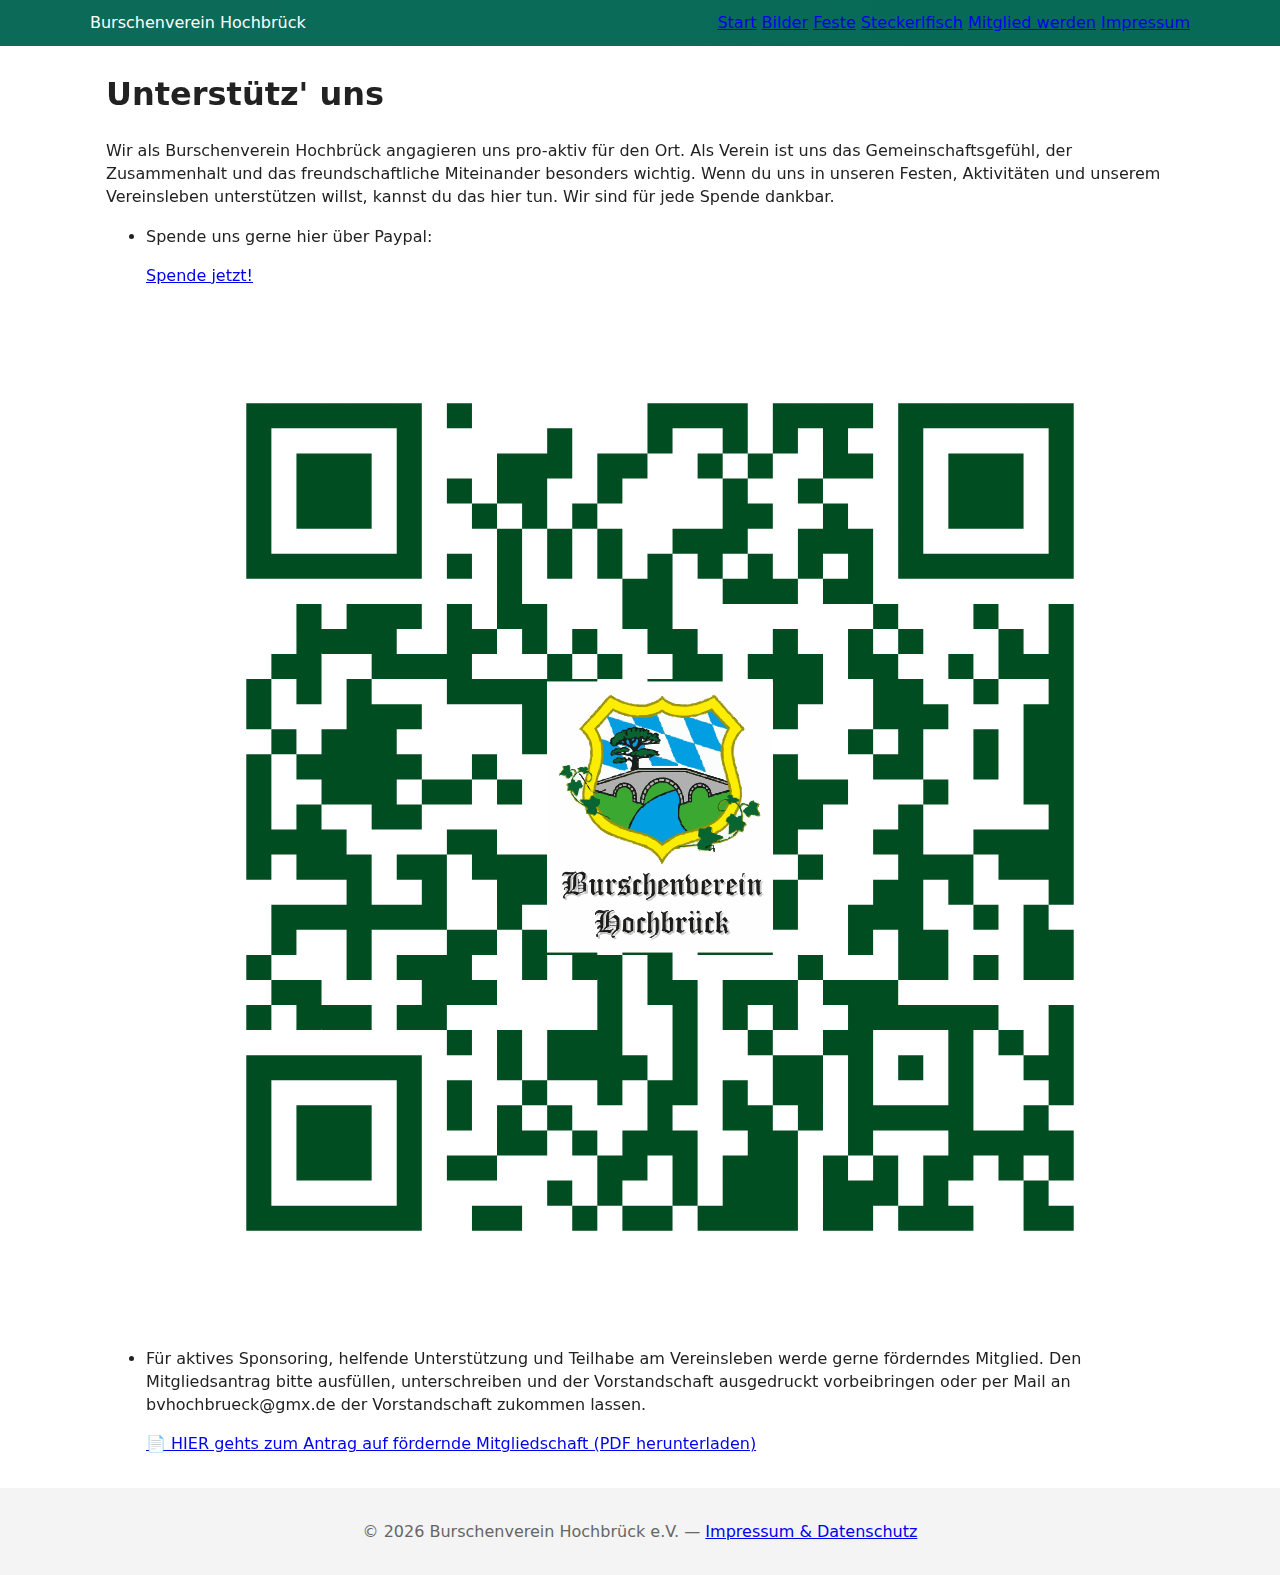
<file: unterstuetz-uns.html>
<!-- unterstuetz-uns.html -->
<!doctype html>
<html lang="de">
<head>
  <meta charset="utf-8">
  <meta name="viewport" content="width=device-width,initial-scale=1">
  <title>Unterstütz' uns — Burschenverein Hochbrück</title>
  <link rel="icon" href="/assets/images/logo.svg" type="image/svg+xml">
  <link rel="icon" href="/assets/images/logo.png" type="image/png">
  <link rel="stylesheet" href="/assets/css/style.css">
  <!-- NEU für Dropdown: -->
  <script src="/assets/js/nav.js"></script>
</head>
<body class="page-other has-bg">

  <div id="site-header"></div>

  <main class="container">
    <h1>Unterstütz' uns</h1>
    <p>Wir als Burschenverein Hochbrück angagieren uns pro-aktiv für den Ort. Als Verein ist uns das Gemeinschaftsgefühl, der Zusammenhalt und das freundschaftliche Miteinander besonders wichtig. Wenn du uns in unseren Festen, Aktivitäten und unserem Vereinsleben unterstützen willst, kannst du das hier tun. Wir sind für jede Spende dankbar.</p>
    <ul>
      <li>Spende uns gerne hier über Paypal: </li>
      <p class="form-alt">
        <a href="https://www.paypal.me/BvHochbrueck" target="_blank" rel="noopener">Spende jetzt!</a>
        <div class="logo-wrap" aria-hidden="true">
          <img src="/assets/images/Spenden_qr_with_logo.svg" alt="" class="hero-logo" scale = 0.3>
          <!-- davor: <img src="/assets/images/logo.png" alt="" class="hero-logo"> -->
        </div>
      
        </p>
      <li>Für aktives Sponsoring, helfende Unterstützung und Teilhabe am Vereinsleben werde gerne förderndes Mitglied. Den Mitgliedsantrag bitte ausfüllen, unterschreiben und der Vorstandschaft ausgedruckt vorbeibringen oder per Mail an bvhochbrueck@gmx.de der Vorstandschaft zukommen lassen. </li>
      <p class="form-alt">
      <a href="/assets/docs/Mitgliedschaftsantrag_BvH.pdf" download>
        📄 HIER gehts zum Antrag auf fördernde Mitgliedschaft (PDF herunterladen)
        </a>
        </p>
    </ul>
  </main>
  
  <div id="site-footer"></div>

  <script>
    // includes + dropdown-setup wie zuvor
    async function loadInclude(id, path){
      const el = document.getElementById(id);
      if(!el) return;
      try {
        const r = await fetch(path);
        if(!r.ok) return;
        el.innerHTML = await r.text();
        const yearSpan = document.getElementById('year');
        if(yearSpan) yearSpan.textContent = new Date().getFullYear();
        markActiveNav(); setupDropdowns();
      } catch(e){ console.warn('Include laden fehlgeschlagen', e); }
    }
    function markActiveNav(){ const nav = document.querySelector('.main-nav'); if(!nav) return; const links = nav.querySelectorAll('a'); const cur = location.pathname.split('/').pop() || 'index.html'; links.forEach(a=>{ if(a.getAttribute('href') === cur) a.classList.add('active'); }); }
    function setupDropdowns(){ const dropdowns = document.querySelectorAll('.dropdown'); dropdowns.forEach(dd => { const btn = dd.querySelector('.dropbtn'); const menu = dd.querySelector('.dropdown-menu'); if(!btn || !menu) return; btn.addEventListener('click', ()=>{ const expanded = btn.getAttribute('aria-expanded') === 'true'; btn.setAttribute('aria-expanded', String(!expanded)); dd.setAttribute('aria-expanded', String(!expanded)); menu.classList.toggle('open', !expanded); }); }); }
    loadInclude('site-header','/includes/header.html');
    loadInclude('site-footer','/includes/footer.html');
    initNav(); // markiert aktive Links + initialisiert Dropdown-Klicks
  </script>
</body>
</html>
</file>
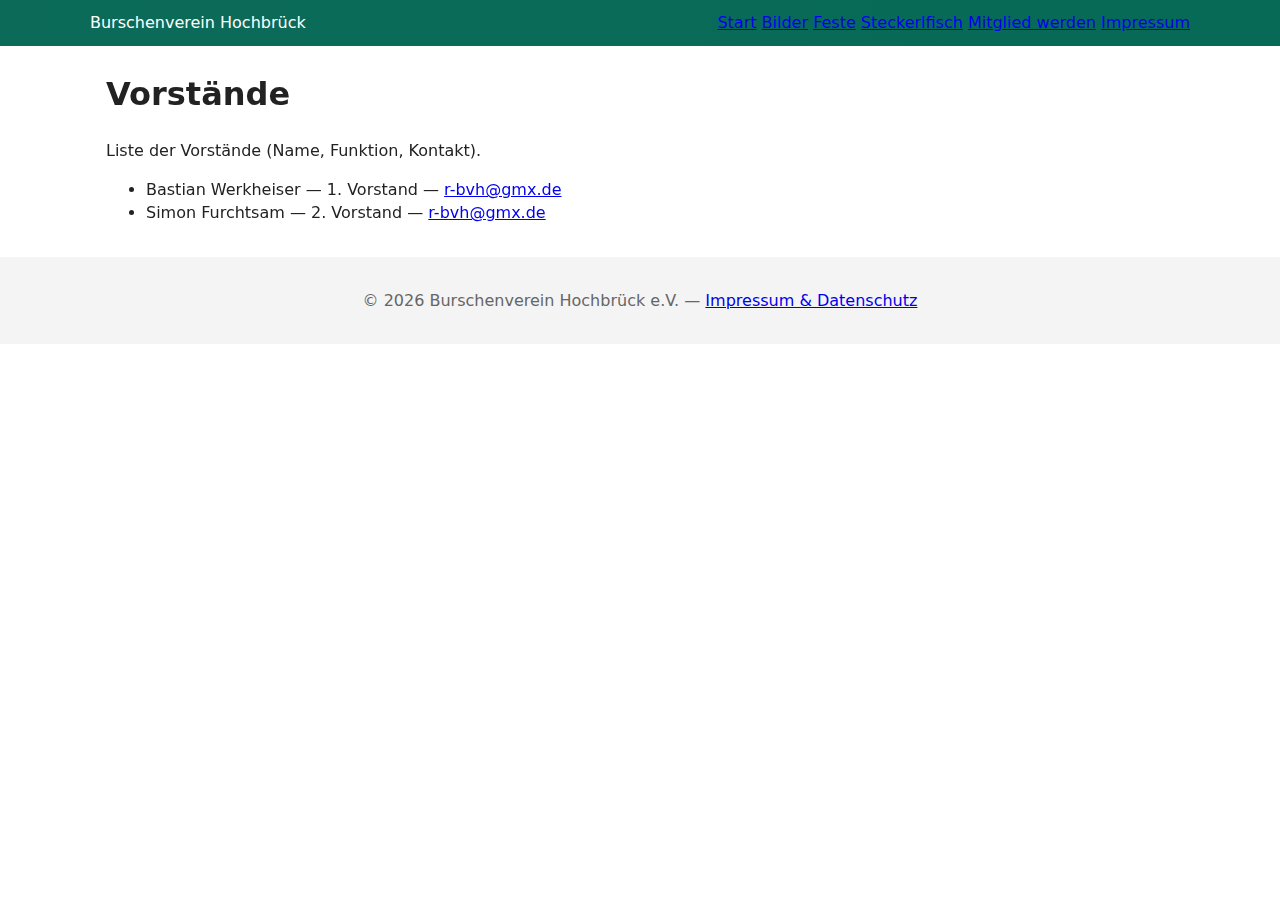
<file: vorstaende.html>
<!-- vorstaende.html -->
<!doctype html>
<html lang="de">
<head>
  <meta charset="utf-8">
  <meta name="viewport" content="width=device-width,initial-scale=1">
  <title>Vorstände — Burschenverein Hochbrück</title>
  <link rel="icon" href="/assets/images/logo.svg" type="image/svg+xml">
  <link rel="icon" href="/assets/images/logo.png" type="image/png">
  <link rel="stylesheet" href="/assets/css/style.css">
  <!-- NEU für Dropdown: -->
  <script src="/assets/js/nav.js"></script>
</head>
<body class="page-other has-bg">

  <div id="site-header"></div>

  <main class="container">
    <h1>Vorstände</h1>
    <p>Liste der Vorstände (Name, Funktion, Kontakt).</p>
    <!-- Beispiel: -->
    <ul>
      <li>Bastian Werkheiser — 1. Vorstand — <a href="mailto:r-bvh@gmx.de">r-bvh@gmx.de</a></li>
      <li>Simon Furchtsam — 2. Vorstand — <a href="mailto:r-bvh@gmx.de">r-bvh@gmx.de</a></li>
    </ul>
  </main>

  <div id="site-footer"></div>

  <script>
    // gleiche helper-Funktionen wie index.html (loadInclude, markActiveNav, setupDropdowns)
    async function loadInclude(id, path){
      const el = document.getElementById(id);
      if(!el) return;
      try { const r = await fetch(path); 
           if(!r.ok) return; 
           el.innerHTML = await r.text();
           const yearSpan = document.getElementById('year'); 
           if(yearSpan) yearSpan.textContent = new Date().getFullYear();
      } catch(e){ console.warn(e); }
    }
    function markActiveNav(){
      const nav = document.querySelector('.main-nav'); if(!nav) return;
      const links = nav.querySelectorAll('a'); const cur = location.pathname.split('/').pop() || 'index.html';
      links.forEach(a=>{ if(a.getAttribute('href') === cur) a.classList.add('active'); });
      const active = nav.querySelector('a.active'); if(active){ const parent = active.closest('.dropdown'); if(parent){ const btn = parent.querySelector('.dropbtn'); if(btn) btn.classList.add('active'); } }
    }
    function setupDropdowns(){
      const dropdowns = document.querySelectorAll('.dropdown');
      dropdowns.forEach(dd => {
        const btn = dd.querySelector('.dropbtn'); const menu = dd.querySelector('.dropdown-menu');
        if(!btn || !menu) return;
        document.addEventListener('click', (ev) => { if(!dd.contains(ev.target)){ btn.setAttribute('aria-expanded','false'); dd.setAttribute('aria-expanded','false'); menu.classList.remove('open'); } });
        btn.addEventListener('click', (e)=>{ e.stopPropagation(); const expanded = btn.getAttribute('aria-expanded') === 'true'; btn.setAttribute('aria-expanded', String(!expanded)); dd.setAttribute('aria-expanded', String(!expanded)); menu.classList.toggle('open', !expanded); });
      });
    }

    (async function init(){ await loadInclude('site-header','/includes/header.html'); await loadInclude('site-footer','/includes/footer.html'); markActiveNav(); setupDropdowns(); initNav(); })();
  </script>

<!-- funktioniert nicht gut   
  <script>
    // gleiche Includes / Dropdown-Setup wie in chronik.html
    async function loadInclude(id, path){
      const el = document.getElementById(id);
      if(!el) return;
      try {
        const r = await fetch(path);
        if(!r.ok) return;
        el.innerHTML = await r.text();
        const yearSpan = document.getElementById('year');
        if(yearSpan) yearSpan.textContent = new Date().getFullYear();
        markActiveNav();
        setupDropdowns();
      } catch(e){ console.warn('Include laden fehlgeschlagen', e); }
    }
    function markActiveNav(){
      const nav = document.querySelector('.main-nav');
      if(!nav) return;
      const links = nav.querySelectorAll('a');
      const cur = location.pathname.split('/').pop() || 'index.html';
      links.forEach(a=>{
        if(a.getAttribute('href') === cur) a.classList.add('active');
      });
      const active = document.querySelector('.main-nav a.active');
      if(active){
        const parent = active.closest('.dropdown');
        if(parent){
          parent.querySelector('.dropbtn').classList.add('active');
        }
      }
    }
    function setupDropdowns(){
      const dropdowns = document.querySelectorAll('.dropdown');
      dropdowns.forEach(dd => {
        const btn = dd.querySelector('.dropbtn');
        const menu = dd.querySelector('.dropdown-menu');
        if(!btn || !menu) return;
        btn.addEventListener('click', (e)=>{
          const expanded = btn.getAttribute('aria-expanded') === 'true';
          btn.setAttribute('aria-expanded', String(!expanded));
          dd.setAttribute('aria-expanded', String(!expanded));
          menu.classList.toggle('open', !expanded);
        });
      });
    }

    loadInclude('site-header','/includes/header.html');
    loadInclude('site-footer','/includes/footer.html');
    initNav(); // markiert aktive Links + initialisiert Dropdown-Klicks
  </script>
  --> 
  
</body>
</html>
</file>
<file: assets/css/style.css>
/* assets/css/style.css
   Basis + Navigation + Dropdown (korrigiert) + Form-Wrapper (responsive)
   Hinweise:
   - Nur Dropdown-Block und Form-Wrapper sind neu/angepasst.
   - Andere Styles unverändert.
*/

/* ---- Grundlegendes ---- */
:root{
  --max-width:1100px;
  --accent:#0b6b58;
  --accent-light:#2a8a6e;
  --muted:#666;
  --bg:#ffffff;
  --card-bg:#fafafa;

  /* NEU: Akzent für Dropdown (dunkler für bessere Lesbarkeit) */
  --dropdown-bg: #066a57;
  --dropdown-hover-overlay: rgba(255,255,255,0.06);
}

*{box-sizing:border-box}
body{font-family:Inter,system-ui,Arial,sans-serif;margin:0;color:#222;background:var(--bg);line-height:1.45}
.container{max-width:var(--max-width);margin:1.6rem auto;padding:0 1rem}
.wrap{max-width:var(--max-width);margin:0 auto;padding:0 1rem}

/* ---- Header / Navigation ---- */
.site-header{background:linear-gradient(90deg,var(--accent),#066a57);color:#fff;position:relative;z-index:20}
.site-header .wrap{display:flex;align-items:center;justify-content:space-between;padding:0.7rem 0}
.brand{display:flex;align-items:center;gap:.6rem;color:#fff;text-decoration:none}
.brand-logo{width:36px;height:36px}
.brand-text{font-weight:700}

/* Hauptnavigation */
.main-nav ul{list-style:none;margin:0;padding:0;display:flex;gap:0.4rem;align-items:center}
.main-nav a, .dropbtn{
  color:#fff;
  text-decoration:none;
  padding:.45rem .6rem;
  border-radius:6px;
  display:inline-block;
  background:transparent;
  border:0;
  cursor:pointer;
  font-size:0.95rem;
}

/* aktive Links */
.main-nav a.active, .dropbtn.active{background:rgba(255,255,255,0.08);text-decoration:underline}


/* ===============================
   DROPDOWN (bereinigt & robust)
   - ersetzt die mehrfachen/konfligierenden Regeln
   - funktioniert per :hover (Desktop) und per .open (Touch/JS)
   =============================== */
/* ==== DROPDOWN (robust für Desktop + Mobile) ==== */

/* Stelle sicher, dass Header Elemente nicht das Dropdown clippen */
.site-header, .site-header .wrap {
  overflow: visible; /* WICHTIG: verhindert Abschneiden / Clipping des absolut positionierten Menüs */
}

/* Positionierung & Stacking */
.dropdown {
  position: relative;
  z-index: 9999; /* hoch genug, damit das Menü oberhalb anderer Elemente liegt */
}

/* Das Dropdown-Menü: direkt angrenzend (kein Abstand), pointer-events aktiv */
.dropdown .dropdown-menu {
  position: absolute;
  top: 100%;               /* WICHTIG: direkt an die Unterkante des Parent <li> anschließen (keine Lücke) */
  left: 0;
  min-width: 200px;
  width: max-content;
  background: #066a57;     /* dunkles Grün für gute Lesbarkeit */
  color: #fff;
  border-radius: 8px;
  box-shadow: 0 8px 22px rgba(0,0,0,0.13);
  display: none;           /* wird sichtbar durch :hover / .open / :focus-within */
  padding: 0.25rem 0;
  pointer-events: auto;
  z-index: 9999;           /* doppelt abgesichert */
}

/* Menuitems */
.dropdown .dropdown-menu a {
  display: block;
  padding: 0.55rem 1rem;
  color: #fff;
  text-decoration: none;
}
.dropdown .dropdown-menu a:hover,
.dropdown .dropdown-menu a:focus {
  background: rgba(255,255,255,0.06);
}

/* Sichtbar machen: Desktop Hover + Touch/JS + Keyboard */
.dropdown:hover > .dropdown-menu,
.dropdown.open > .dropdown-menu,
.dropdown:focus-within > .dropdown-menu {
  display: block;
}

/* Mobile: kein absolute positioning (fließt mit) — vermeidet Positionierungsprobleme auf sehr kleinen Viewports */
@media (max-width: 700px) {
  .dropdown .dropdown-menu {
    position: static;
    box-shadow: none;
    padding: 0.2rem 0;
    border-radius: 6px;
  }
}

/* ===============================
   ENDE Dropdown
   =============================== */


/* ---- Hero (Startseite) ---- */
.hero-centered{padding:2.8rem 1rem;text-align:center}
.logo-wrap{display:flex;justify-content:center;margin-bottom:0.6rem}
/* ---- für Breites Logo auf Startseite neu, Backup:  .hero-logo{width:160px;height:auto;border-radius:12px} ---- */
.hero-logo {
  width: 100%;       /* nimmt die komplette Breite des Containers */
  height: auto;      /* Höhe proportional, damit das Logo nicht verzerrt */
  max-width: 100%;   /* verhindert, dass es über den Rand hinausgeht */
  display: block;    /* entfernt kleine "Lücken" durch inline-Images */
}
.hero-title{margin:.3rem 0 .1rem;font-size:2rem;color:var(--accent)}
.hero-sub{color:var(--muted);margin-top:0}

/* ---- Form-Wrapper (NEU: zentrale Styles für Google-Form) ----
   - Breite: 100% des Containers (passt sich an Gerät an)
   - max-width: verhindert zu breite Darstellung auf sehr großen Bildschirmen
   - min-height: lediglich ein Startwert; Höhe kann gescrollt werden
*/
.form-wrapper {
  width: 100%;
  max-width: 1000px;   /* anpassen falls gewünscht */
  margin: 0.6rem auto;
}

.form-wrapper iframe {
  width: 100%;         /* WICHTIG: sorgt dafür, dass die Breite immer passt */
  min-height: 900px;   /* Höhe egal für dich — iframe scrollt intern */
  border: 0;
  border-radius: 8px;
  box-shadow: 0 6px 18px rgba(0,0,0,0.06);
}

/* kleineres Gerät: evtl. mehr Höhe, wenn Formular mobil länger ist (optional) */
@media (max-width: 600px) {
  .form-wrapper iframe {
    min-height: 1200px;
  }
}

/* ---- Zwei Karten auf Startseite: jetzt FULL WIDTH stacked (untereinander) ---- */
.two-cards{display:block;margin-top:1.2rem}
.two-cards .card{width:100%;margin-bottom:1rem;background:var(--card-bg);border:1px solid #eee;padding:1.1rem;border-radius:10px}

/* ---- Buttons / Links ---- */
.btn{display:inline-block;background:var(--accent);color:#fff;padding:.45rem .8rem;border-radius:8px;text-decoration:none}
.link{color:var(--accent)}

/* ---- Footer ---- */
.site-footer{background:#f4f4f4;padding:1rem 0;margin-top:2rem;text-align:center;color:var(--muted)}

/* ---- Hintergrund-Logo für 'other' Seiten ---- */
body.has-bg::before{
  content:"";
  position:fixed;
  left:50%;
  top:80px;
  transform:translateX(-50%);
  width:420px;
  height:420px;
  background-image:url('/assets/images/logo.svg');
  background-repeat:no-repeat;
  background-size:contain;
  opacity:0.06;
  pointer-events:none;
  z-index:0;
}

/* 15.11.25: Qr-Code für Spendenseite skalieren */ 
.qr-code {
  width: 50%;    /* z.B. 1/2 der Containerbreite */
  height: auto;
  max-width: 400px;  /* nicht zu groß */
  min-width: 200px;  /* nicht zu klein */
}


/* Inhalte sollen über dem Hintergrund liegen */
.container, .site-header, .site-footer{position:relative;z-index:10}

/* ---- Mobile: nav wrap ---- */
@media(max-width:700px){
  .main-nav ul{flex-direction:column;background:transparent;gap:0.15rem}
  .site-header .wrap{flex-direction:column;align-items:stretch}
  /* mobile dropdown handled above (position:static) */
}
</file>
